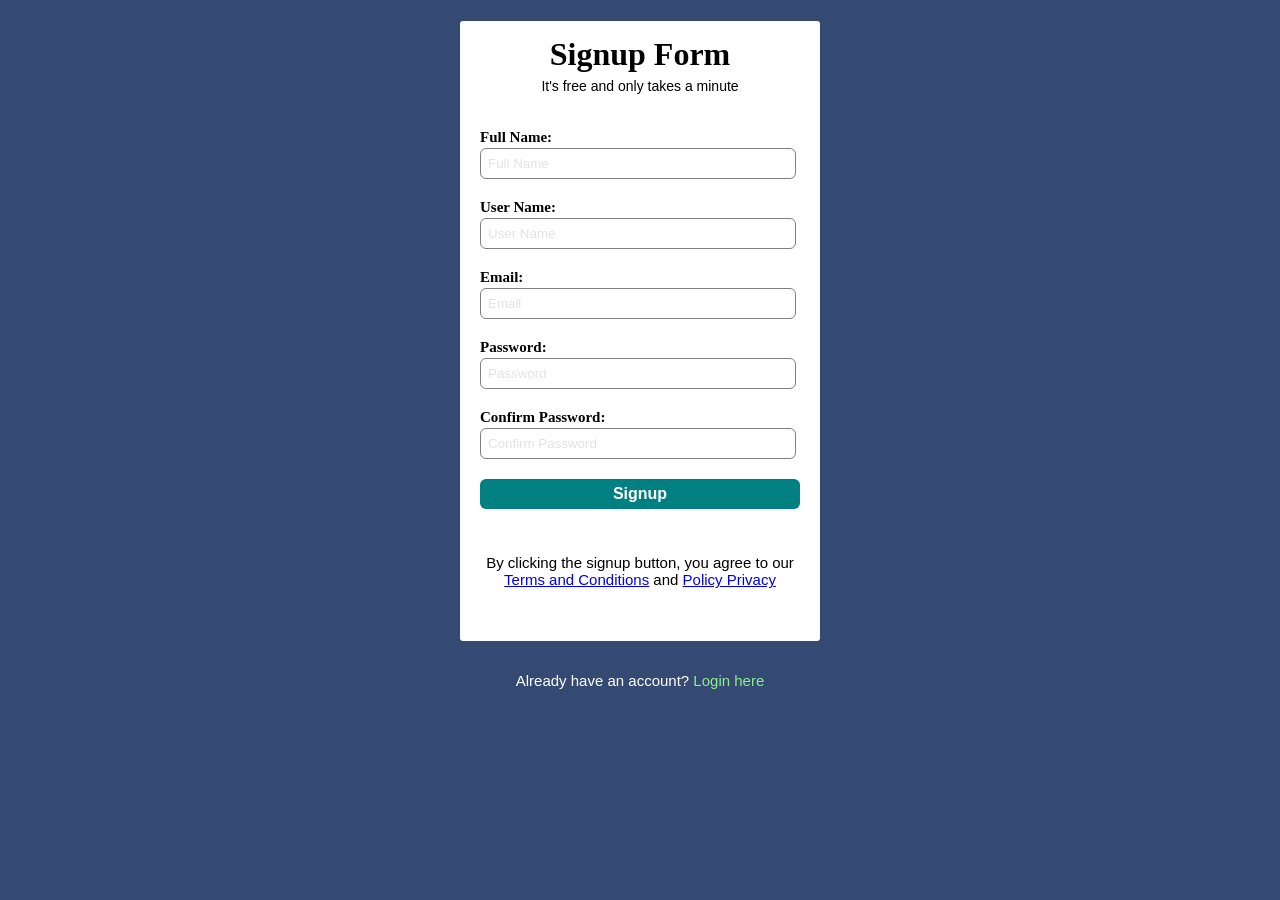
<file: index.html>
<!DOCTYPE html>
<html>
    <head>
        <meta charset="utf-8">
        <meta http-equiv="X-UA-Compatible" content="IE=edge">
        <title>SIGNUP FORM</title>
        <meta name="description" content="">
        <meta name="viewport" content="width=device-width, initial-scale=1">
        <link rel="stylesheet" href="./style.css">
    </head>
    <body>
    <div class="signup-box">
        <h1>Signup Form</h1>
        <h4>It's free and only takes a minute</h4>
        <form action="#" method="post">
<Label for=fullname>Full Name:</Label>
<input type="text" name="fullname" placeholder="Full Name">
<Label for=username>User Name:</label>
<input type="text" name="username" placeholder="User Name">
<label for=email>Email:</label>
<input type="email" name="email" placeholder="Email">
<label for=password>Password:</label>
<input type="password" id="password" name="password" placeholder="Password">
<label for=confirmpassword>Confirm Password:</label>
<input type="password" id="password" name="password" placeholder="Confirm Password">
<button type="submit">Signup</button>
        </form>
        <p>By clicking the signup button, you agree to our <br> <a href="#">Terms and Conditions</a>  and <a href="#">Policy Privacy</a></p>
    </div>
        <P class="para-2">Already have an account? <a class="an" href="#">Login here</a></P>
        <script src="" async defer></script>
    </body>
</html>
</file>
<file: style.css>
body{
    background-color: #344a72;
    font-family: Roboto, Arial, Helvetica, sans-serif;
}
.signup-box{
    width:360px;
    height:620px;
    margin: auto;
    background-color: white;
    border-radius: 3px;
}

h1{
    text-align: center;
    padding-top: 15px;
  font-family: 'Trebuchet Ms';
  margin-bottom: 5px;
}
h4{
    text-align: center;
  margin-top: 2px;
  font-weight: lighter;
  font-size: 14px;
  padding-bottom: 15px;
}
form{
    width:300px;
    margin-left: 20px;
}
form label{
    display:flex;
    margin-top: 20px;
    margin-bottom: 2px;
    font-size: 15px;
  font-weight: bold;
  font-family: 'Trebuchet MS';
}
form input{
    width: 100%;
    padding: 7px;
    border: none;
    border: 1px solid gray;
    border-radius: 6px;
    outline: none;
}
button{
  width: 320px;
  height: 30px;
  margin-top: 20px;
  border: none;
  background-color: teal;
  color: white;
  font-size: 16px;
  font-weight: bold;
  border-radius: 6px;
}
button:hover {
  background-color: #84EE8C;
}
p{
  text-align: center;
  padding-top: 30px;
  font-size: 15px;
}
.para-2{
    text-align:center;
    color: white;
  margin-top: 1px;
}
.an {
  text-decoration: none;
  color: #90EE90;
}
::placeholder {
  color: #c0c0c073;
}
</file>
